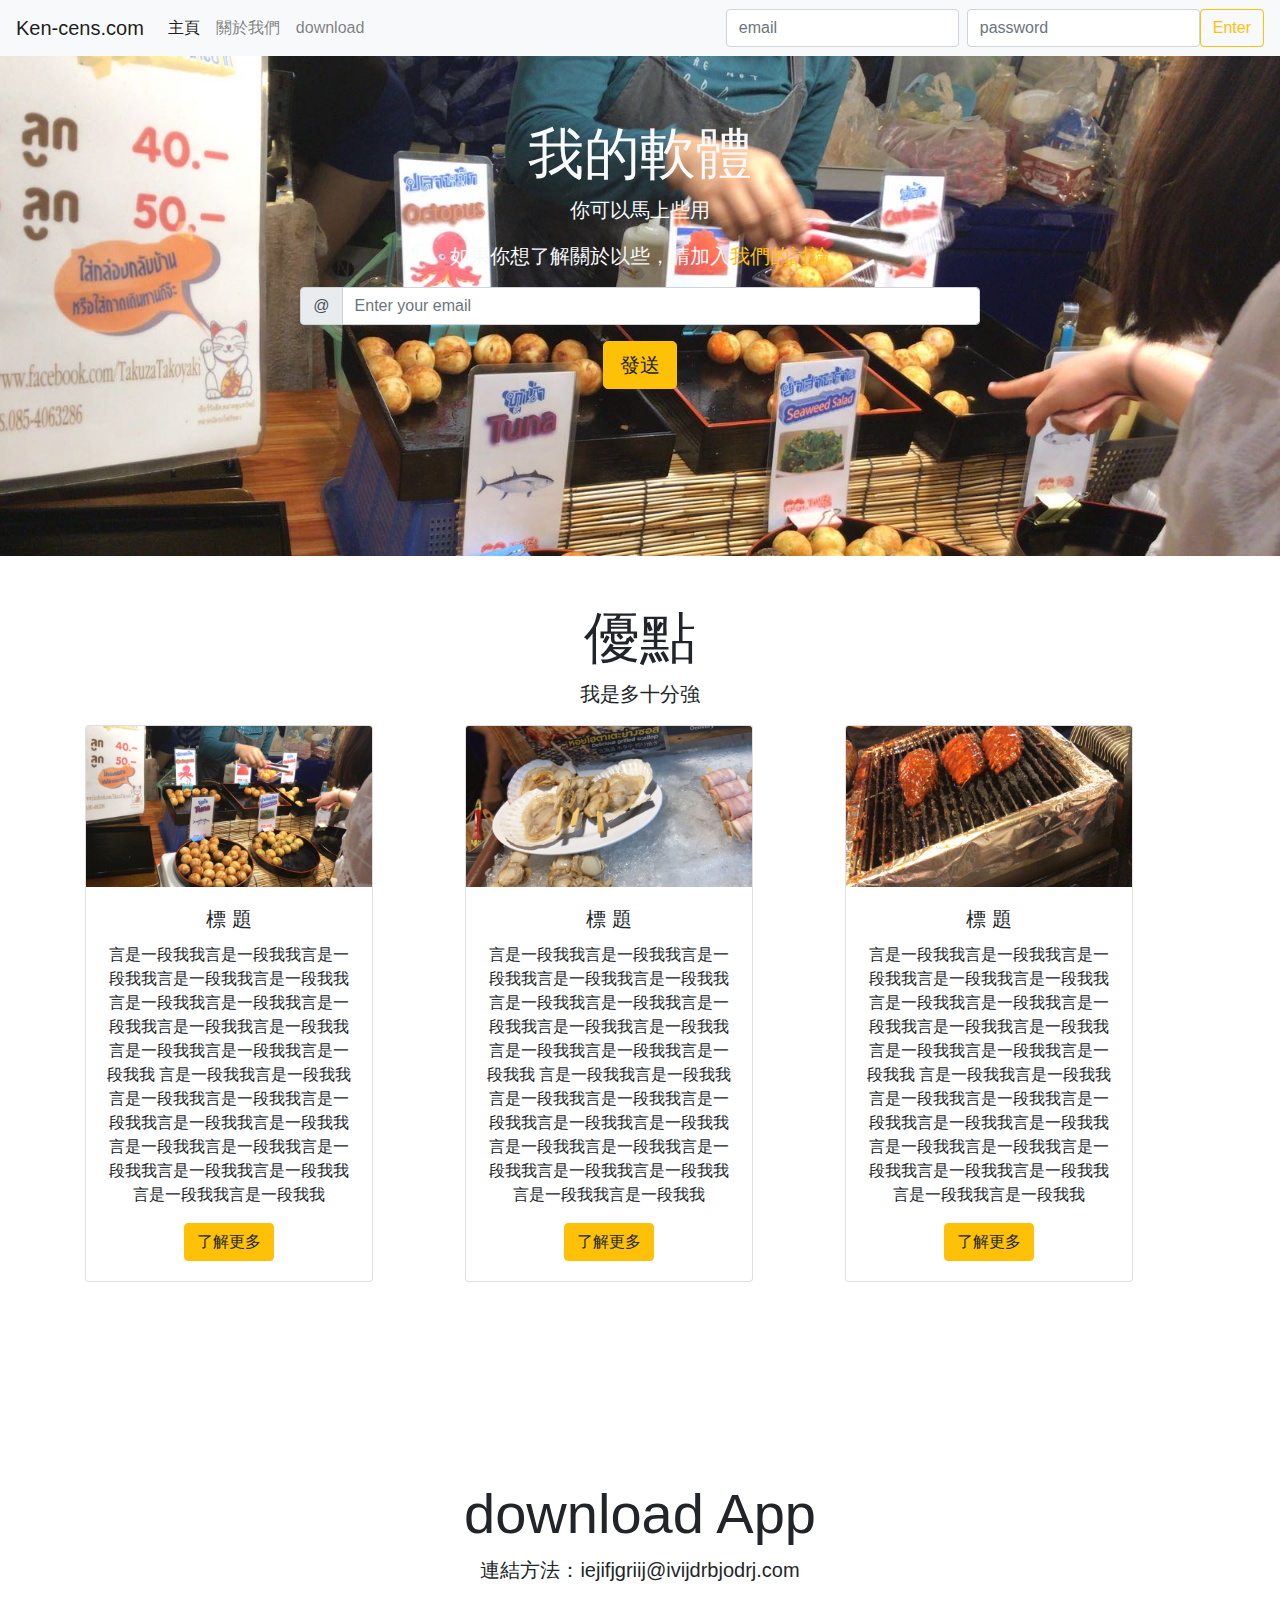
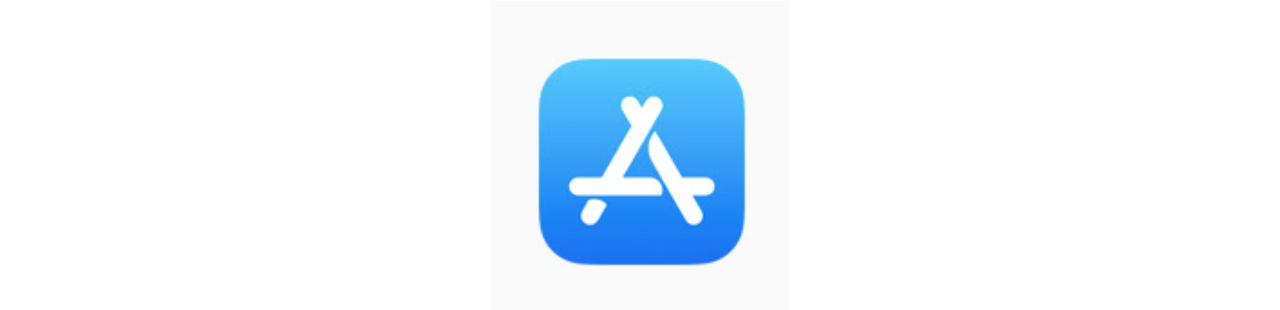
<file: Bootstrap4 的使用/index.html>
<!doctype html>
<html lang="en">
  <head>
    <!-- Required meta tags -->
    <meta charset="utf-8">
    <meta name="viewport" content="width=device-width, initial-scale=1, shrink-to-fit=no">

    <!-- Bootstrap CSS -->
    <link rel="stylesheet" href="https://stackpath.bootstrapcdn.com/bootstrap/4.5.2/css/bootstrap.min.css" integrity="sha384-JcKb8q3iqJ61gNV9KGb8thSsNjpSL0n8PARn9HuZOnIxN0hoP+VmmDGMN5t9UJ0Z" crossorigin="anonymous">

    <title>Ken-cens.com</title>

    <style >

    .heroImage{

      background-image: url("img/1.jpeg");
      height: 500px;
      border-radius: 0;
      background-size: cover;
    }

    .footer-height{
      height: 550px;
      margin-bottom: 0;
      padding-top: 150px;
    }

    #appStoreImg{
      width: 300px;
    }


    </style>
  </head>
  <body>

    <nav class="navbar navbar-expand-xl navbar-light bg-light">

      <button class="navbar-toggler" type="button" name="button" data-toggle="collapse" data-target="#navbarCollapse">
        <span class="navbar-toggler-icon"></span>
      </button>

      <div class="collapse navbar-collapse" id="navbarCollapse">
        <a href="#" class="navbar-brand">Ken-cens.com</a>
        <ul class="navbar-nav mr-auto">
          <li class="nav-item active">
            <a href="#" class="nav-link">主頁</a>
          </li>

          <li class="nav-item">
            <a href="#" class="nav-link">關於我們</a>
          </li>

          <li class="nav-item">
            <a href="#" class="nav-link">download</a>
          </li>
        </ul>

        <form class="form-inline">
          <input class="form-control mr-2" type="enail" name="email" placeholder="email">
          <input class="form-control"t ype="password" name="password" placeholder="password">
          <button class="btn btn-outline-warning"type="submit" name="submit">Enter</button>
      </form>

      </div>
    </nav>

<div class="jumbotron heroImage text-center">
  <h1 class="display-4 text-light">我的軟體</h1>
  <p class="lead text-light">你可以馬上些用</p>
  <p class="text-light lead">如果你想了解關於以些，請加入<strong class="text-warning">我們的討論</strong></p>

<div class="input-group col-md-7 mx-auto">
    <div class="input-group-prepend">
      <span class="input-group-text">@</span>
    </div>
    <input type="email" name="email" placeholder="Enter your email" class="form-control">
</div>
<div class="mt-3">
  <button type="button" name="submit" class="btn btn-warning btn-lg">發送</button>
</div>


</div>

<div class="container text-center my-5">
  <h1 class="display-4">優點</h1>
  <p class="lead">我是多十分強</p>
  <div class="row">
    <div class="col">
    <div class="card" style="width:18em">
      <img src="img/1.jpeg"class="card-img-top">
      <div class="card-body">
        <h5 class="card-title">標 題</h5>
        <p class="card-text">言是一段我我言是一段我我言是一段我我言是一段我我言是一段我我言是一段我我言是一段我我言是一段我我言是一段我我言是一段我我言是一段我我言是一段我我言是一段我我
        言是一段我我言是一段我我言是一段我我言是一段我我言是一段我我言是一段我我言是一段我我
        言是一段我我言是一段我我言是一段我我言是一段我我言是一段我我言是一段我我言是一段我我
      </p>
      <a href="#" class="btn btn-warning">了解更多</a>
      </div>
    </div>
</div>

<div class="col">
<div class="card" style="width:18em">
  <img src="img/2.jpeg"class="card-img-top">
  <div class="card-body">
    <h5 class="card-title">標 題</h5>
    <p class="card-text">言是一段我我言是一段我我言是一段我我言是一段我我言是一段我我言是一段我我言是一段我我言是一段我我言是一段我我言是一段我我言是一段我我言是一段我我言是一段我我
    言是一段我我言是一段我我言是一段我我言是一段我我言是一段我我言是一段我我言是一段我我
    言是一段我我言是一段我我言是一段我我言是一段我我言是一段我我言是一段我我言是一段我我
  </p>
  <a href="#" class="btn btn-warning">了解更多</a>
  </div>
</div>
</div>

<div class="col">
<div class="card" style="width:18em">
  <img src="img/3.jpeg"class="card-img-top">
  <div class="card-body">
    <h5 class="card-title">標 題</h5>
    <p class="card-text">言是一段我我言是一段我我言是一段我我言是一段我我言是一段我我言是一段我我言是一段我我言是一段我我言是一段我我言是一段我我言是一段我我言是一段我我言是一段我我
    言是一段我我言是一段我我言是一段我我言是一段我我言是一段我我言是一段我我言是一段我我
    言是一段我我言是一段我我言是一段我我言是一段我我言是一段我我言是一段我我言是一段我我
  </p>
  <a href="#" class="btn btn-warning">了解更多</a>
  </div>
</div>
</div>
  </div>
</div>

<div class="jumbotrom text-center footer-height">
  <h1 class="display-4">download App</h1>
  <p class="lead">連結方法：iejifjgriij@ivijdrbjodrj.com</p>
  <img src="img/4.png" alt="appstore" id="appStoreImg">


</div>
    <!-- Optional JavaScript -->
    <!-- jQuery first, then Popper.js, then Bootstrap JS -->
    <script src="https://code.jquery.com/jquery-3.5.1.slim.min.js" integrity="sha384-DfXdz2htPH0lsSSs5nCTpuj/zy4C+OGpamoFVy38MVBnE+IbbVYUew+OrCXaRkfj" crossorigin="anonymous"></script>
    <script src="https://cdn.jsdelivr.net/npm/popper.js@1.16.1/dist/umd/popper.min.js" integrity="sha384-9/reFTGAW83EW2RDu2S0VKaIzap3H66lZH81PoYlFhbGU+6BZp6G7niu735Sk7lN" crossorigin="anonymous"></script>
    <script src="https://stackpath.bootstrapcdn.com/bootstrap/4.5.2/js/bootstrap.min.js" integrity="sha384-B4gt1jrGC7Jh4AgTPSdUtOBvfO8shuf57BaghqFfPlYxofvL8/KUEfYiJOMMV+rV" crossorigin="anonymous"></script>
  </body>
</html>
</file>
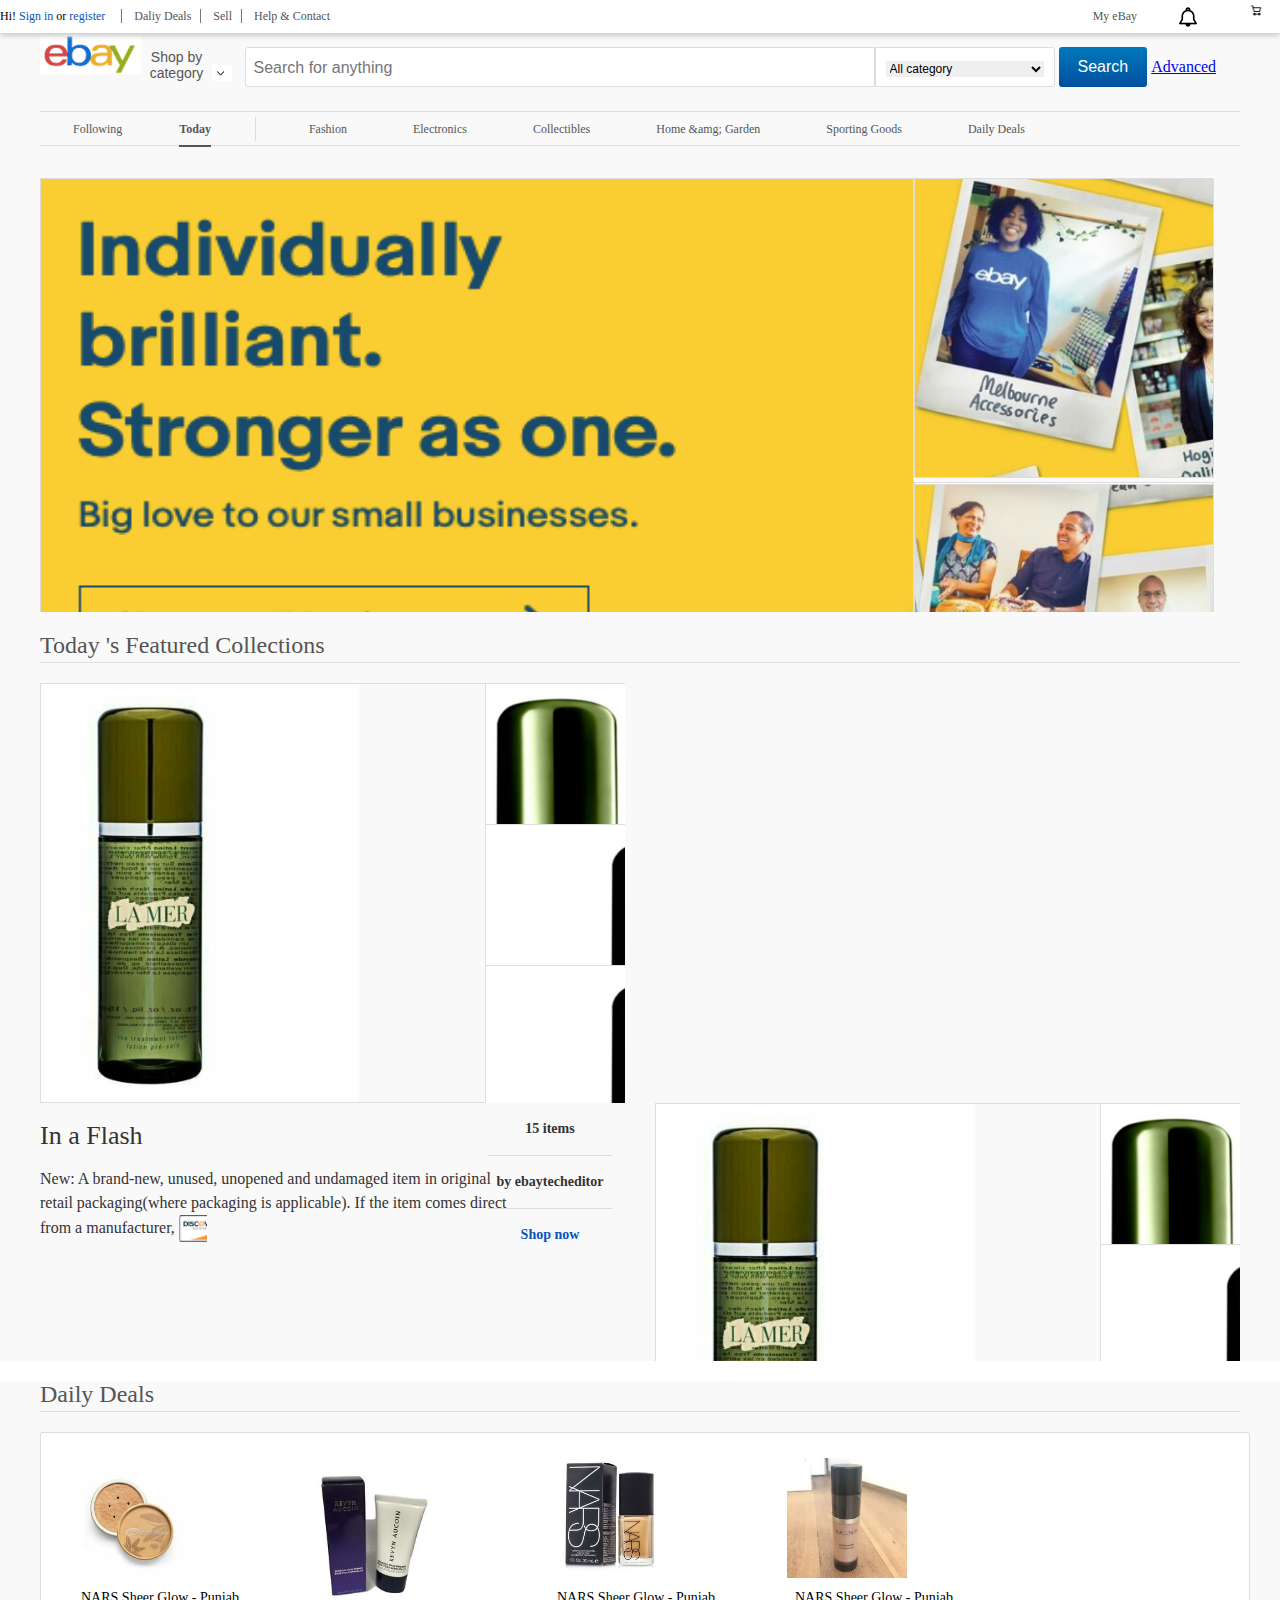
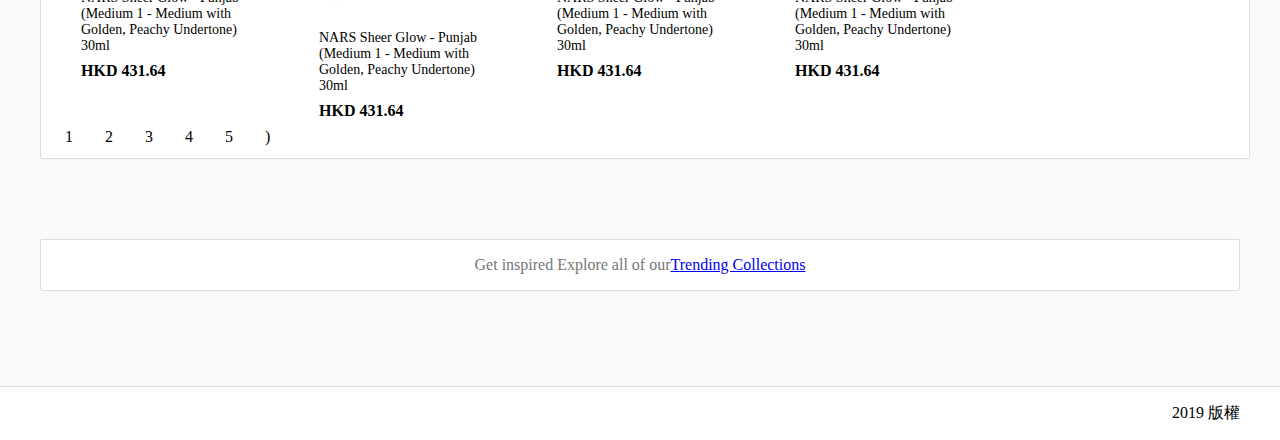
<file: clone  ebay/index.html>
<!DOCTYPE html>
<html lang="zh-Hant-HK">
<head>
    <title>My ebay</title>

    <meta charset="utf-8" />
    <meta name="viewport" content="width=device-width, initial-scale=1" />
    <link rel="stylesheet" type="text/css" href="style.css">

</head>

<body>

  <!-- --------------------------header----------------------- -->
  <header>
    <div calss="container">
      <ul class="navbar">
        <li id="signin-style"class="navItem">Hi! <a href="#">Sign in</a> or <a href="#">register</a></li>
        <li class="navItem"><a href="#">Daliy Deals</a></li>
        <li class="navItem"><a href="#">Sell</a></li>
        <li class="navItem no-border"><a href="#">Help & Contact</a></li>

        <li id="cart" class="navItem float-right no-border"><img src="img/cart.png" alt="cert" tittle="your shopping cert" width="20px"></li>
        <li id="alert" class="navItem float-right no-border"><img src="img/alert.png" alt="alert"></li>
        <li class="navItem float-right no-border"><a href="#">My eBay</a></li>

      </ul>
    </div>
  </header>
    <!-- --------------------------Search Form----------------------- -->

    <div id="search-bar" class="clearfix setBGColor">
      <div class="container">
        <img id="brand"src="img/brand.png" alt="eBay" height="40px">
        <button id="shopping-button" type="button">
          <p>Shop by category</p>
          <img id="arrow" src="img/arrow.png" alt="arrow" width="20px">
        </button>

        <form id="search-form">
          <table>
            <tr>
              <td>
                <input id="search-field" class="text-field" type="text" name="search-content"
                placeholder="Search for anything">
              </td>

              <td>
                <div id="category-textfield" class="text-field">
                  <select class="option" name="cate">
                    <option selected="selected" value="0">All category</option>
                    <option value="1">Antiques</option>
                    <option value="2">Art</option>
                    <option value="3">Baby</option>
                    <option value="4">Books</option>
                    <option value="5">Business &amp; Industrial</option>
                    <option value="6">Cameras &amp; Photo</option>
                    <option value="7">Cell Phones &amp; Accessories</option>
                  </section>
                </div>
              </td>

              <td>
                <input class="btn-primary" value="Search" type="submit">
              </td>

              <td>
                <a href="#" id="advanced-button" title="high advanced">Advanced</a>
              </td>
            </tr>
          </table>
        </form>
      </div>
    </div>

    <!-- --------------------------Navigation Bar----------------------- -->
    <nav class="clearfix setBGColor">
      <div class="container">
        <ul id="Navigation-bar" class="navbar tb-border">
          <li class="navItem li-space no-border"><a href="#">Following</a></li>
          <li class="navItem li-space no-border active"><a href="#">Today</a></li>
          <div class="divider"></div>
          <li class="navItem li-space no-border"><a href="#">Fashion</a></li>
          <li class="navItem li-space no-border"><a href="#">Electronics</a></li>
          <li class="navItem li-space no-border"><a href="#">Collectibles</a></li>
          <li class="navItem li-space no-border"><a href="#">Home &amg; Garden</a></li>
          <li class="navItem li-space no-border"><a href="#">Sporting Goods</a></li>
          <li class="navItem li-space no-border"><a href="#">Daily Deals</a></li>
        </ul>
    </div>
    </nav>

    <!-- --------------------------Advertisement----------------------- -->
    <section id="adSection" class="clearfix setBGColor">
      <div class="container">
        <div id="colnum1">
          <div>
            <img id="ad1" class="add-border" src="img/ad1.png" alt="ad1" width="874px" height="650px" >
          </div>
        </div>

        <div id="colnum2">
          <div>
            <img id="ad1" class="add-border" src="img/ad2.png" alt="ad2" width="300px">
          </div>

            <div>
              <img id="ad1" class="add-border" src="img/ad3.png" alt="ad3" width="300px">
          </div>
        </div>
      </div>
    </section>

    <!-- --------------------------Production Section----------------------- -->
    <section id="productionSection" class="clearfix setBGColor">
      <div class="container">
        <h2 class="hero-heading">Today 's Featured Collections</h2>
        <div id="show-product">


          <!-- ------------------product1----------------- -->
            <div class="product-section">
              <div class="product-photo">
                <div class="photo-colnum1">
                  <img id="photo1"src="img/product1.jpg" alt="product1">
                </div>

                <div class="photo-colnum2">
                  <div class="thumb">
                  <img id="thumbnail-fix"class="thumbnail1" src="img/product2.png" alt="product2">
                </div>

                <div class="thumb">
                <img class="thumbnail1" src="img/product2.png" alt="product2">
              </div>

              <div class="thumb">
              <img class="thumbnail1" src="img/product2.png" alt="product2">
            </div>

                </div>

              </div>
<!-- ---------------------------------<Article>----------------- -->
<article>
  <div class="left-col">
    <h3 class="title">In a Flash</h3>
    <div class="description-container">
      <p class="prodect-details">New: A brand-new, unused, unopened and undamaged
        item in original retail packaging(where packaging is applicable).
        If the item comes direct from a manufacturer,
        <a href="#" title="read more">
          <span class="read-more"></span>
        </a>
      </p>
    </div>
  </div>

  <div class="right-col right-col-text">
    <ul class="right-col-container">
      <li class="right-col-item">15 items</li>
      <li class="right-col-item">by ebaytecheditor</li>
      <li class="right-col-item"><a class="active-link" href="#">Shop now</a></li>
    </ul>
  </div>
</article>
<!-- ---------------------------------product1 end----------------- -->
<!-- ---------------------------------product2----------------- -->
<div class="product-section right-Section">
  <div class="product-photo">
    <div class="photo-colnum1">
      <img id="photo1"src="img/product1.jpg" alt="product1">
    </div>

    <div class="photo-colnum2">
      <div class="thumb">
      <img id="thumbnail-fix"class="thumbnail1" src="img/product2.png" alt="product2">
    </div>

    <div class="thumb">
    <img class="thumbnail1" src="img/product2.png" alt="product2">
  </div>

  <div class="thumb">
  <img class="thumbnail1" src="img/product2.png" alt="product2">
</div>

    </div>

  </div>
<!-- ---------------------------------<Article>----------------- -->
<article>
<div class="left-col">
<h3 class="title">In a Flash</h3>
<div class="description-container">
<p class="prodect-details">New: A brand-new, unused, unopened and undamaged
item in original retail packaging(where packaging is applicable).
If the item comes direct from a manufacturer,
<a href="#" title="read more">
<span class="read-more"></span>
</a>
</p>
</div>
</div>

<div class="right-col right-col-text">
<ul class="right-col-container">
<li class="right-col-item">15 items</li>
<li class="right-col-item">by ebaytecheditor</li>
<li class="right-col-item"><a class="active-link" href="#">Shop now</a></li>
</ul>
</div>
</article>

<!-- ------------------product2 end----------------- -->

            </div>
        </div>
      </div>

    </section>
<!-- ------------------Daily Deals----------------- -->
    <section id="daily-deals" class="clearfix setBGColor">
      <div class="container">
        <h2 class="hero-heading">Daily Deals</h2>
        <div class="box">
          <div class="box-subcontent">
            <img class="sale" src="img/1.jpg" alt="sale-product">
            <a href="#" class="details">NARS Sheer Glow - Punjab (Medium 1 - Medium with Golden, Peachy Undertone) 30ml</a>
            <h4 class="price">HKD 431.64</h4>
          </div>

          <div class="box-subcontent">
            <img class="sale" src="img/2.jpg" alt="sale-product">
            <a href="#" class="details">NARS Sheer Glow - Punjab (Medium 1 - Medium with Golden, Peachy Undertone) 30ml</a>
            <h4 class="price">HKD 431.64</h4>
          </div>

          <div class="box-subcontent">
            <img class="sale" src="img/3.jpg" alt="sale-product">
            <a href="#" class="details">NARS Sheer Glow - Punjab (Medium 1 - Medium with Golden, Peachy Undertone) 30ml</a>
            <h4 class="price">HKD 431.64</h4>
          </div>

          <div class="box-subcontent">
            <img class="sale" src="img/4.jpg" alt="sale-product">
            <a href="#" class="details">NARS Sheer Glow - Punjab (Medium 1 - Medium with Golden, Peachy Undertone) 30ml</a>
            <h4 class="price">HKD 431.64</h4>
          </div>

<!-- -------------------pagination--------------- -->

<div class="pagination clearfix">
  <div class="pagination-content">
    <a href="#">1</a>
    <a href="#">2</a>
    <a href="#" class="ative">3</a>
    <a href="#">4</a>
    <a href="#">5</a>
    <a href="#">)</a>
  </div>

</div>
  </div>

  <!-- ----------collection-------- -->
  <div id="collections">
    <p>Get inspired Explore all of our<a href="#">Trending Collections</a><p>
  </div>
      </div>
    </section>

  <!-- ----------footer-------- -->
<footer>
  <div class="container">
    <div style="float:right;">
      <p>2019 版權</p>
    </div>
  </div>
</footer>
</body>
</html>
</file>
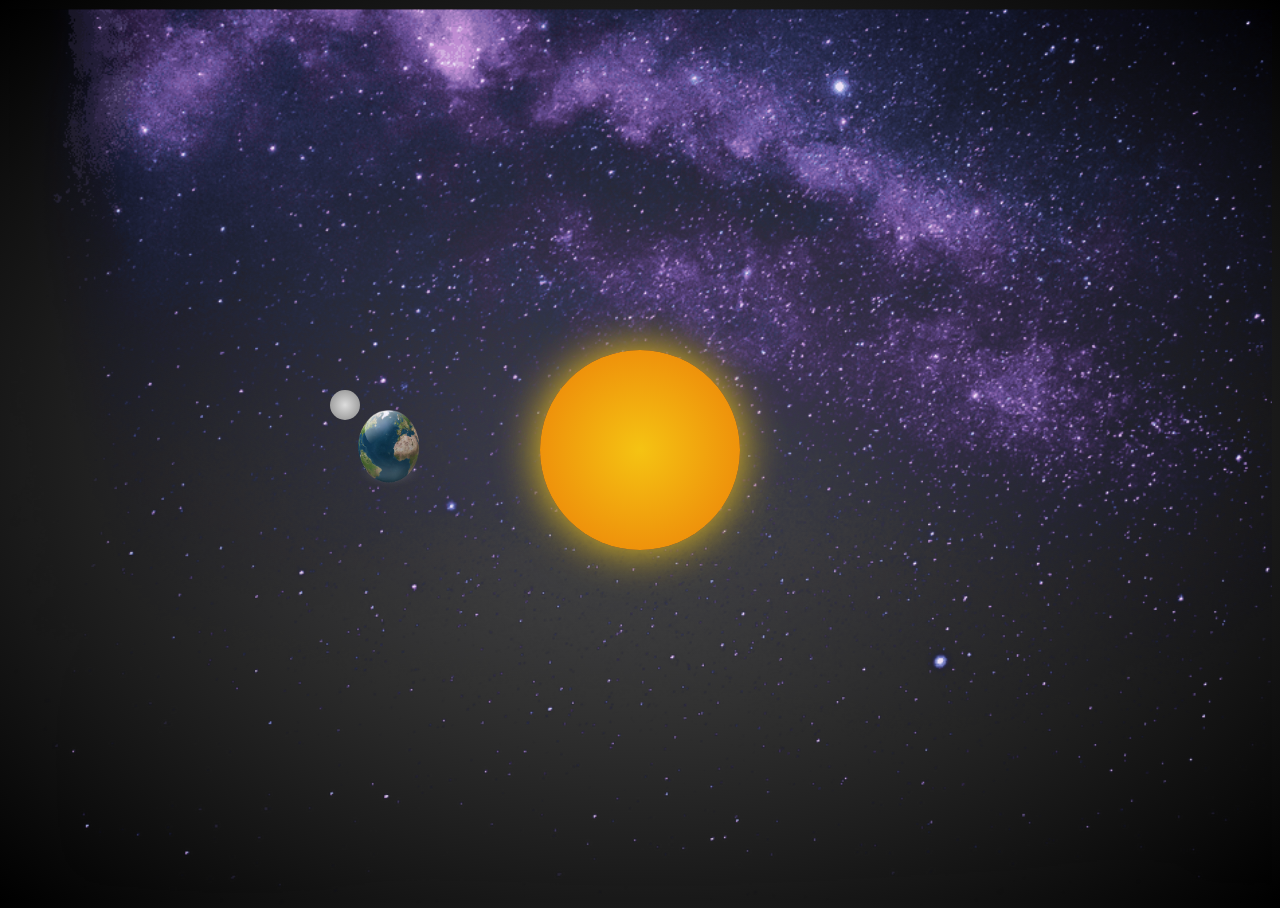
<file: 月球移動/index.html>
<!doctype html>
<html lang＝"zh-Hant-HK">
<head>
    <title>地球</title>

    <meta charset="utf-8" />
    <meta http-equiv="Content-type" content="text/html; charset=utf-8" />
    <meta name="viewport" content="width=device-width, initial-scale=1" />
    <style type="text/css">

    html, body{
      height:100%
    }


    #universe{
      background: radial-gradient(#555,#000);
    }

    @-webkit-keyframes starFlash {

      from{opacity: 1;}
      to{opacity: 0.3;}

    }

    @keyframes starFlash {

      from{opacity: 1;}
      to{opacity: 0.3;}

    }

    @-webkit-keyframes sunLight {

      from{box-shadow: 0 0 45px #f5c91a;}
      to{box-shadow: 0 0 90px #f5c91a;}

    }

    @keyframes sunLight {

      from{box-shadow: 0 0 45px #f5c91a;}
      to{box-shadow: 0 0 90px #f5c91a;}

    }

    #stars{
      background-image: url("aaaa.png");
      height: 100%;
      background-size: cover;
      -webkit-animation:starFlash 3s infinite alternate;
              animation:starFlash 3s infinite alternate;
    }

    #sun{
      width: 200px;
      height: 200px;
      /* background-color: orange; */
      background: radial-gradient(#f5c313,#ec7e08);
      position: absolute;
      top:50%;
      left: 50%;
      margin-top:-100px;
      margin-left: -100px;
      border-radius: 100px;

      box-shadow: 0 0 45px #f5c91a;
      -webkit-animation: sunLight 5s infinite alternate;
              animation: sunLight 5s infinite alternate;
    }

    /* @keyframes spin {
      from(transform: rotate(0);)
      to(transform:rotate(360 deg);)

    } */

    @-webkit-keyframes spin {
      from{transform: rotate(0);}
      to{transform: rotate(360deg);}

    }

    @keyframes spin {
      from{transform: rotate(0);}
      to{transform: rotate(360deg);}

    }



    #earthOrbit{
      height: 500px;
      width: 500px;
      /* border:1px solid red; */
      position: absolute;
      top:50%;
      left: 50%;
      margin-top:-250px;
      margin-left: -250px;
      border-radius: 250px;

      /* animation-name: spin;
      animation-duration: 3s; */
      -webkit-animation: spin 30s linear infinite;
              animation: spin 30s linear infinite;



    }

    #earth{
      position: absolute;
      top:50%;
      margin-top: -40px;
      margin-left: -40px;
      -webkit-animation: spin 20s linear infinite;
              animation: spin 20s linear infinite;


    }

  #monOrbit{
    width: 120px;
    height: 120px;
    /* border: 1px solid red; */
    position: absolute;
    top:50%;
    margin-top:-60px;
    margin-left: -60px;
    border-radius: 100%;

    -webkit-animation: spin 3s linear infinite;

            animation: spin 3s linear infinite;

  }

  #mon{
    width: 30px;
    height: 30px;
    background:radial-gradient(#ddd,#888);
    border-radius: 100%;
  }

    </style>
</head>

<body id="universe">
  <div id="stars"></div>
  <div id="sun"></div>
  <div id="earthOrbit">
    <img id="earth" src="earth.png" alt="earth" width="80px" height="80px">
    <div id="monOrbit">
    <div id="mon">
    </div>
  </div>



  </div>

</body>
</html>
</file>
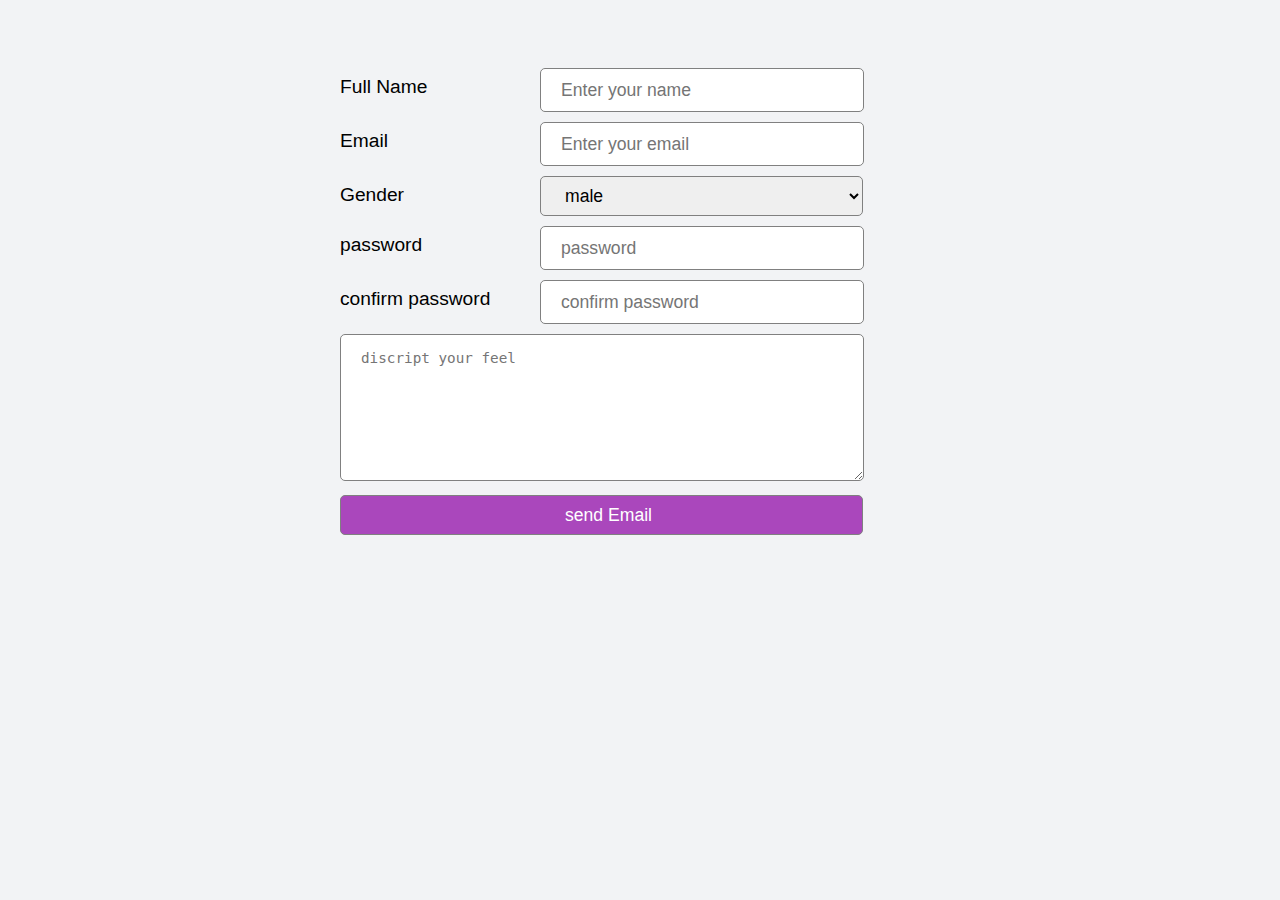
<file: form.html>
<!DOCTYPE html>
<html lang="zh-Hant-HK">
<head>
    <title>驗證表單</title>

    <meta charset="utf-8" />
    <meta name="viewport" content="width=device-width, initial-scale=1" />
    <script type="text/javascript" src="https://ajax.aspnetcdn.com/ajax/jquery.ui/1.10.4/jquery-ui.min.js"></script>
    <style>

    body{
      background-color: #F2F3F5;
    }

    #container{
      padding-top: 60px;
      width: 600px;
      margin: auto;
      font-family: "Helvetica Neue", "Helvetica", "Arial";

    }

    .input-style{
      border-radius: 5px;
      border: 1px solid grey;
      font-size:1.1em;
      padding-left: 20px;
      margin-bottom: 10px;
    }



    .input-width{
      width: 300px;
      height: 40px;
    }

    #email-gender{
      width: 323px;
      height: 40px;
    }

    label{
      width: 200px;
      float:left;
      font-size: 1.2em;
      padding-top: 8px;
    }

    #mail-massage{
      width: 500px;
      padding-top: 15px;

    }

    #submit-button{
      background-color: #AA47BC;
      color: white;
      width: 523px;
      height: 40px;
    }

    #error{
      color: red;

    }



    </style>


</head>

<body>

<div id="container">
<form id="validationFrom">

  <label for="email-name">Full Name</label>
  <input id="email-name" class="input-style input-width" type="text" name="name" placeholder="Enter your name">

  <label for="email-address">Email</label>
  <input id="email-address" class="input-style input-width" type="text" name="email" placeholder="Enter your email">

  <label for="mail-gender">Gender</label>
  <select id="email-gender" class="input-style"  name="gender">
    <option value="male">male</option>
    <option value="female">female</option>
  </select>

  <label for="pass1">password</label>
  <input id="pass" class="input-style input-width" type="password" name="pass1" placeholder="password">

  <label for="pass2">confirm password</label>
  <input id="pass2" class="input-style input-width" type="password" name="pass2" placeholder="confirm password">

  <textarea id="mail-massage" class="input-style" name="message" rows="8" cols="88" placeholder="discript your feel"></textarea>
  <button id="submit-button" class="input-style" type="submit" name="submit">send Email</button>
</form>
<div id="error" ></div>
</div>

<script type="text/javascript">
$("#validationFrom").submit(function(event){

    var errorMessage="";
    event.preventDefault();
    var name=$("#email-name").val();
    var email=$("#email-address").val();
    var pass1=$("#pass1").val();
    var pass2=$("#pass2").val()
    var message=$("#mail-massage").val();

    function isValidEmailAddress(emailAddress){

      var pattern = /^\b[A-Z0-9-]+@[A-Z0-9]+\.com\b/i;

      return pattern.test(emailAddress);

    }

    if(name == "" || email==""||pass2==""||message==""){
      errorMessage="error";

    }else if(!isValidEmailAddress(email)){

      errorMessage="your email is wrong";
    }else if(pass1 != pass2){
      aerrorMessage="your password is wrong";
    }

    if (errorMessage==""){

      $("#error").html("confirm");
      $("#error").css("color","green");
    }else {
      $("#error").html(errorMessage);
      $("#error").css("color","red");
    }


});

</script>


</body>
</html>
</file>
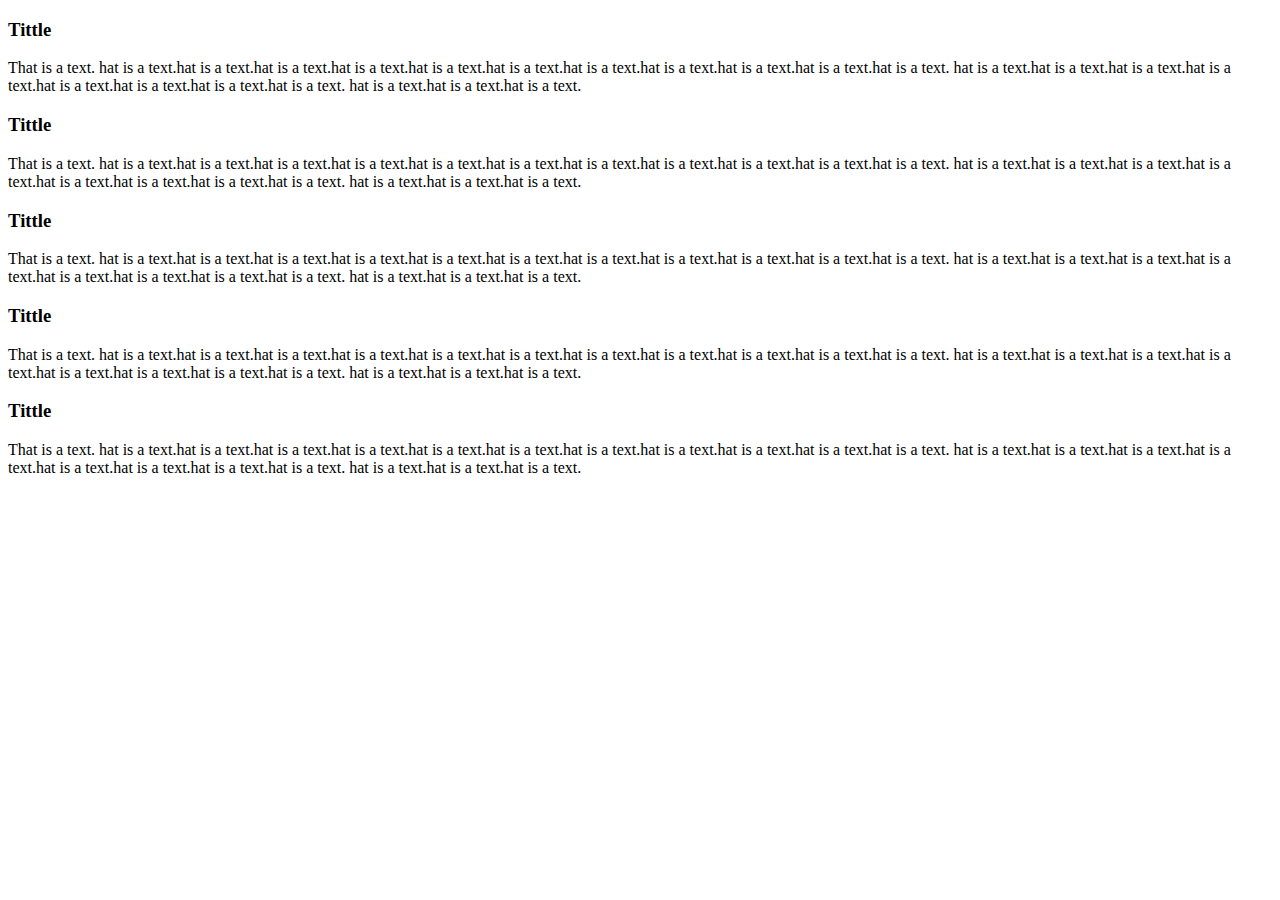
<file: tittle.html>
<!DOCTYPE html>
<html lang="zh-Hant-HK">
<head>
    <title>驗證表單</title>

    <meta charset="utf-8" />
    <meta name="viewport" content="width=device-width, initial-scale=1" />
    <link rel="stylesheet"
    href="https://ajax.aspnetcdn.com/ajax/jquery.ui/1.10.4/themes/hot-sneaks/jquery-ui.css">

    <script type="text/javascript"
    src="https://ajax.aspnetcdn.com/ajax/jQuery/jquery-3.3.1.min.js"></script>
    <script type="text/javascript"
    src="https://ajax.aspnetcdn.com/ajax/jquery.ui/1.10.4/jquery-ui.min.js"></script>
    <style>
      #square{
        width: 200px;
        height: 200px;
        background-color: red;
      }

      #resizable{
        width:300px;
        height:300px;
        background-color: #A6BED1;
        margin-top: 15px;

      }

    </style>


</head>

<body>

  <!-- <div class="ui-wight">
    <label for="tags">enter your text: </label>
    <input type="text" id="tags">
  </div> -->

  <div id="accordion">
    <h3>Tittle</h3>
    <p>That is a text. hat is a text.hat is a text.hat is a text.hat is a text.hat is a text.hat is a text.hat is a text.hat is a text.hat is a text.hat is a text.hat is a text.
    hat is a text.hat is a text.hat is a text.hat is a text.hat is a text.hat is a text.hat is a text.hat is a text.
  hat is a text.hat is a text.hat is a text.</p>

  <h3>Tittle</h3>
  <p>That is a text. hat is a text.hat is a text.hat is a text.hat is a text.hat is a text.hat is a text.hat is a text.hat is a text.hat is a text.hat is a text.hat is a text.
  hat is a text.hat is a text.hat is a text.hat is a text.hat is a text.hat is a text.hat is a text.hat is a text.
hat is a text.hat is a text.hat is a text.</p>

<h3>Tittle</h3>
<p>That is a text. hat is a text.hat is a text.hat is a text.hat is a text.hat is a text.hat is a text.hat is a text.hat is a text.hat is a text.hat is a text.hat is a text.
hat is a text.hat is a text.hat is a text.hat is a text.hat is a text.hat is a text.hat is a text.hat is a text.
hat is a text.hat is a text.hat is a text.</p>


<h3>Tittle</h3>
<p>That is a text. hat is a text.hat is a text.hat is a text.hat is a text.hat is a text.hat is a text.hat is a text.hat is a text.hat is a text.hat is a text.hat is a text.
hat is a text.hat is a text.hat is a text.hat is a text.hat is a text.hat is a text.hat is a text.hat is a text.
hat is a text.hat is a text.hat is a text.</p>

<h3>Tittle</h3>
<p>That is a text. hat is a text.hat is a text.hat is a text.hat is a text.hat is a text.hat is a text.hat is a text.hat is a text.hat is a text.hat is a text.hat is a text.
hat is a text.hat is a text.hat is a text.hat is a text.hat is a text.hat is a text.hat is a text.hat is a text.
hat is a text.hat is a text.hat is a text.</p>

  </div>

<!-- <div id="square"></div>
<div id="resizable"></div> -->

<script type="text/javascript">
// $("#square").draggable();
// // $("#resizable").resizable();
//
// $("#resizable").droppable({
//   drop:function(event,ui){
//
//      // alert("已經拖入正方形");
//
//      $(this).addClass("ui-state-highlight");
//    }
// });

  // $(function(){
  //   var availableTags=[
  //     "Apple",
  //     "Banner"
  //   ];
  //
  //   $("#tags").autocomplete({
  //     source:availableTags
  //   });
  // });

$(function(){
  $("#accordion").accordion();
})

</script>


</body>
</html>
</file>
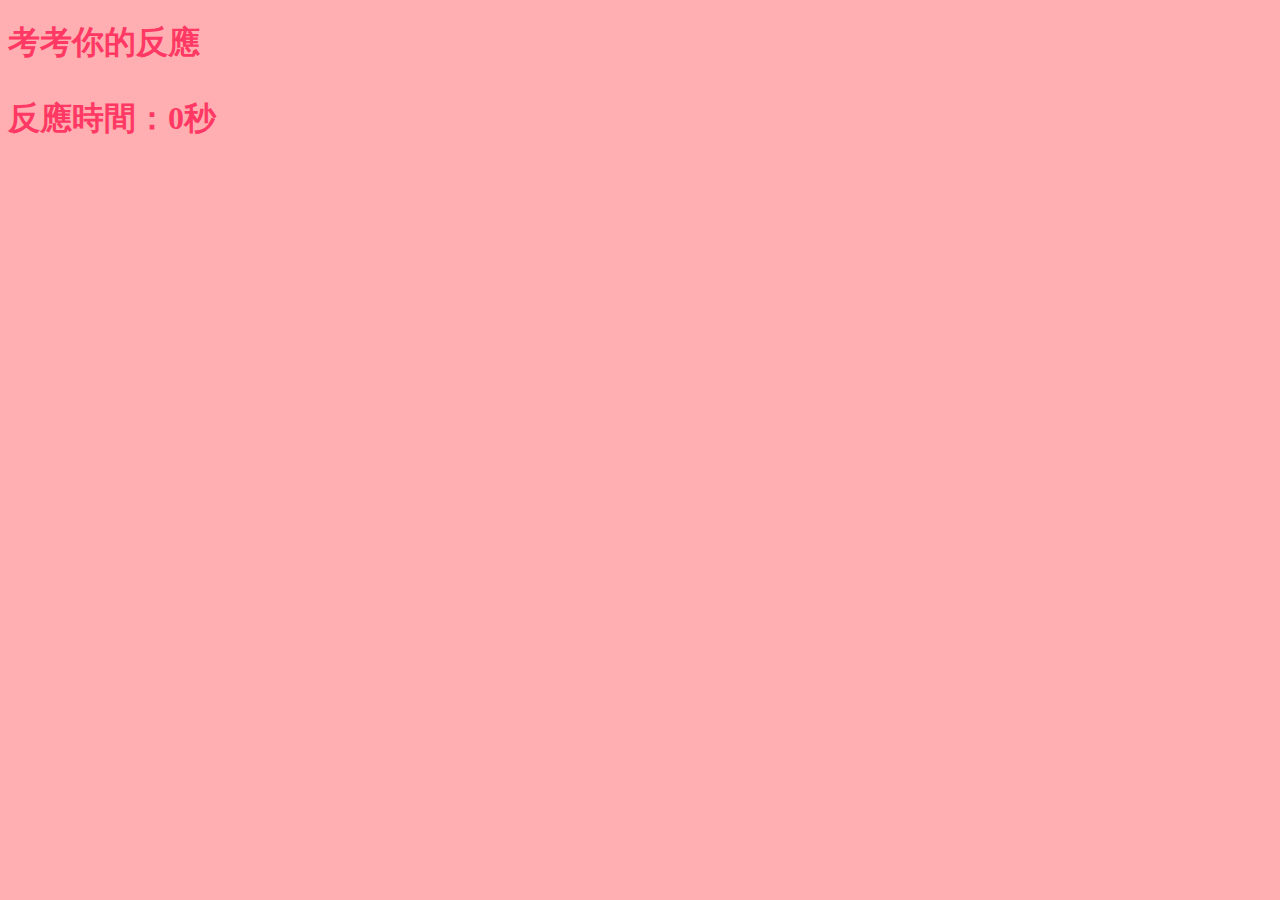
<file: 考考你的反應.html>
<!DOCTYPE html>
<html lang="zh-Hant-HK">
<head>
    <title>考反應</title>

    <meta charset="utf-8" />
    <meta name="viewport" content="width=device-width, initial-scale=1" />
    <style>

      :root{
        --bound;
      }
      body{
        background-color: rgba(255, 94, 100, 0.5);
        color: #FF3864;
      }

      .bold{
        font-weight: bold;
      }

      #box{


        width: var(--bound);
        height:var(--bound);
        background-color: red;
        display: none;
        position:relative;

      }



    </style>


</head>

<body>

  <h1>考考你的反應<h1>
    <p class＝"bold">反應時間：<span id="time">0</sapn>秒</p>

    <div id="box"></div>


  <script type="text/javascript">


var createdTime;
var clickedTime;
var reactionTime;

function getRandomColor(){
  var max=200;
  var min =50;
  var green = Math.floor(Math.random()*(max-min+1))+min;
  var color="rgba(255,"+ green +",243,1.0)";
  return color;
}


  function makeBox(){

    var time=Math.random();
    time=time*2000;
    setTimeout(function(){

      if(Math.random()>=0.5){
        document.getElementById("box").style.borderRadius="70px";
      }else{
        document.getElementById("box").style.borderRadius="0";
      }
      var min =0;
      var max=window.innerHeight-280;
      var top = Math.floor(Math.random()*(max-min+1))+min;

      var minWidth=0;
      var maxWidth=window.innerWidth-140;
      var dynaicBound;

      if(window.innerHTML>window.innerHeight){

        dynaicBound = window.innerWidth/8
        console.log("width: "+dynaicBound);

      }else {
        dynaicBound = window.innerHeight/8
        console.log("Height: "+dynaicBound);
      }

      dynaicBound = dynaicBound+"px";
      doucment.doucmentElement.style.setProperty("--bound", dynaicBound);

      var left = Math.floor(Math.random()*(maxWidth-minWidth+1))+minWidth;


      document.getElementById("box").style.top=top+"px";
      document.getElementById("box").style.backgroundColor=getRandomColor();
      document.getElementById("box").style.display="block";


      createdTime=Date.now();
    }, time);


  }

  document.getElementById("box").onclick=function(){
    this.style.display="none";
    clickedTime=Date.now();
    reactionTime=(clickedTime-createdTime)/1000;
    document.getElementById("time").innerHTML= reactionTime;


    makeBox();
  }

  makeBox();




  </script>

</body>
</html>
</file>
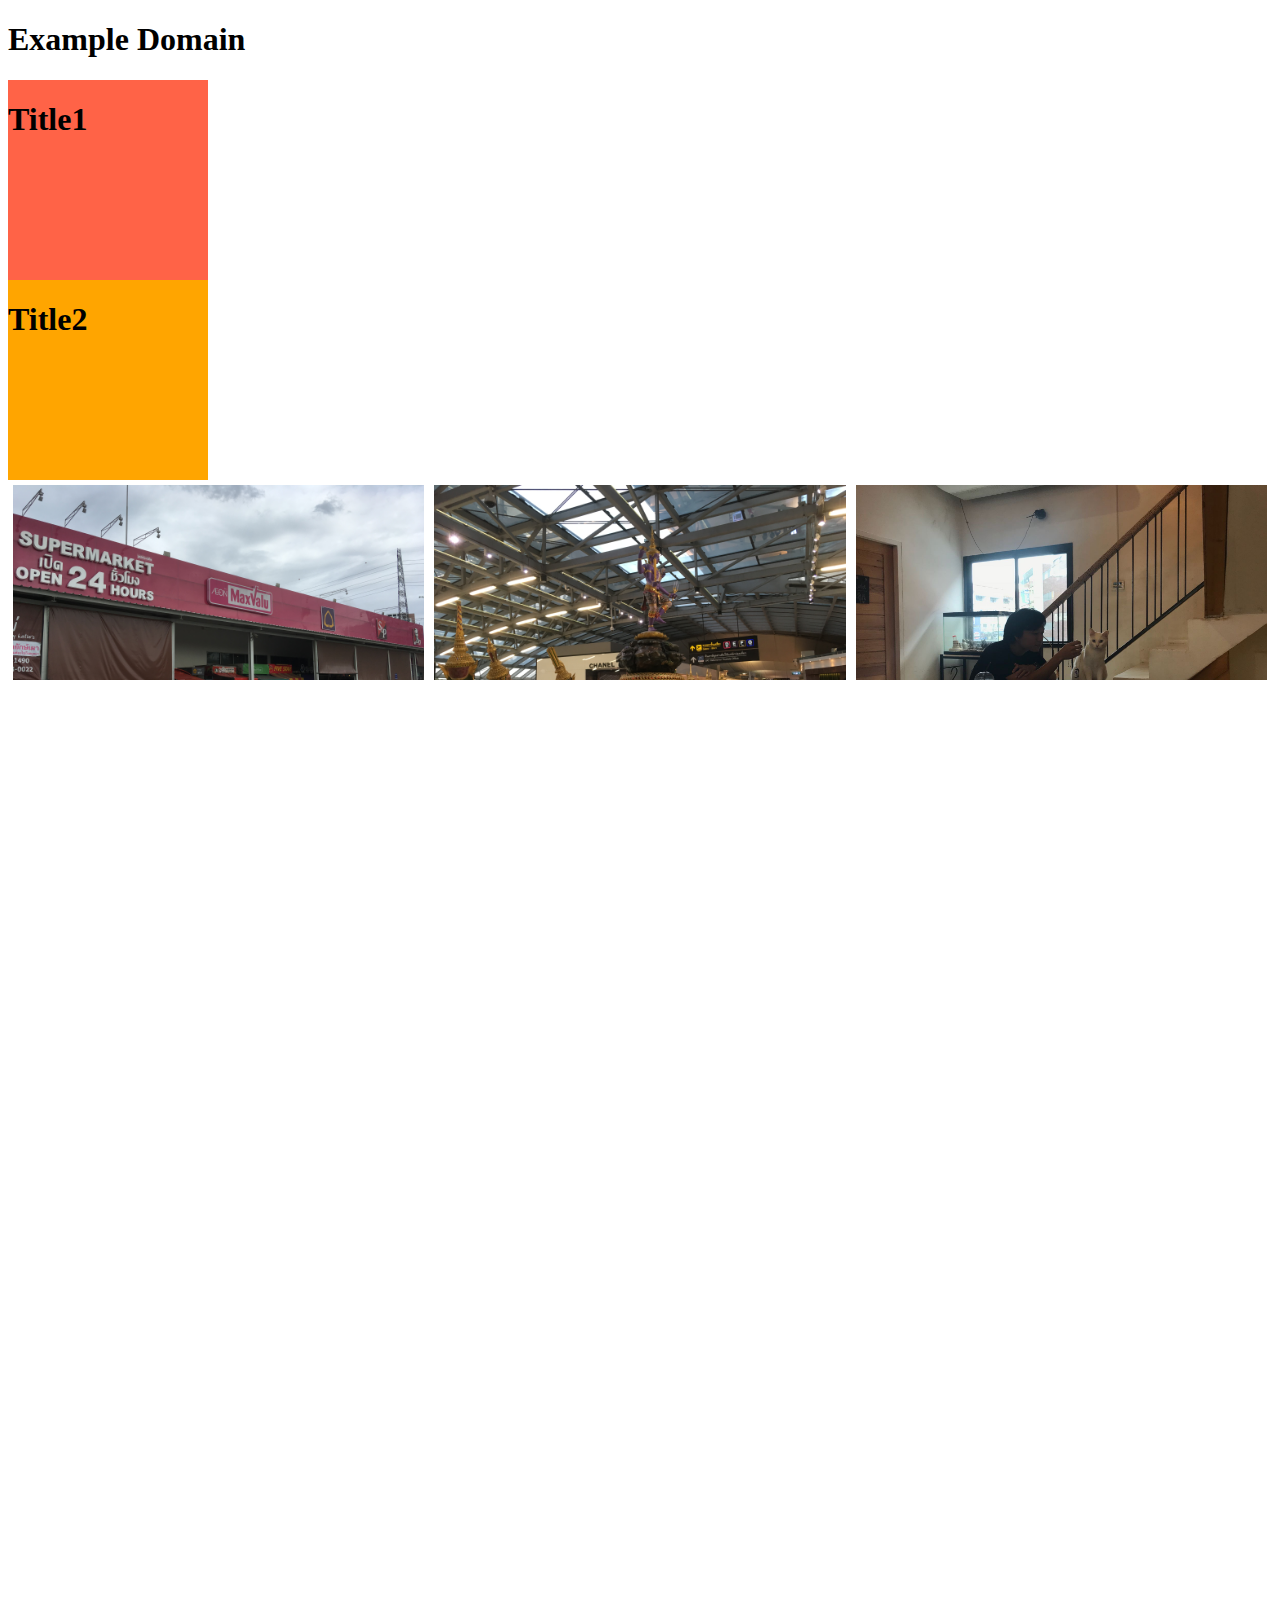
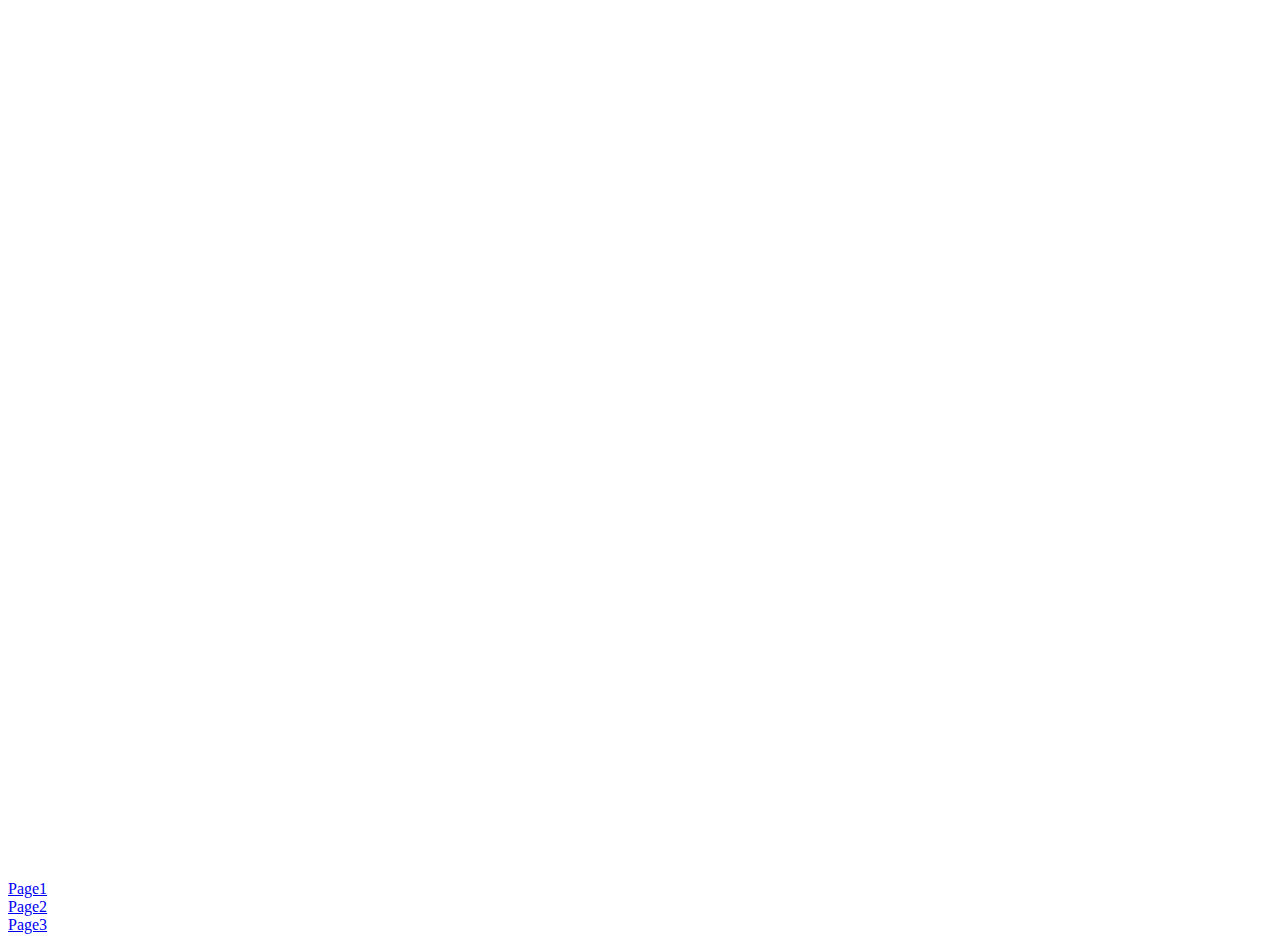
<file: 動態sample/動態sample.html>
<!doctype html>
<html>
<head>
    <title>Leaning CSS</title>

    <meta charset="utf-8" />
    <meta http-equiv="Content-type" content="text/html; charset=utf-8" />
    <meta name="viewport" content="width=device-width, initial-scale=1" />
    <style type="text/css">

    .box1{
      width: 200px;
      height: 200px;
      background-color: tomato;
      float: left;

      transition: width 2s,height 2s, background-color 2s, font-size 2s, color 2s;

      /* transition-property: width;
      transition-duration: 2s;
      transition-timing-function: ease-in-out;
      transition-delay: 1s; */

      /* padding: 5px;
      border: 5px solid black;
      margin: 5px;
      box-sizing: border-box; */
    }

    .box1:hover{
      width: 600px;
      height: 600px;
      background-color: #92B901;
      color: white;
      font-size: 50px;
    }

    @keyframes myAnimation {
      /* from{width:500px;}
      to{width: 200px;} */
      0%{
        width: 200px;
        background-color: orange;
      }
        50%{
          width: 500px;
          background-color: tomato;
        }
          100%{
            width: 50px;
            background-color: green;
          }

    }

    .box2{
      width: 200px;
      height: 200px;
        background-color: orange;
        /* margin: auto; */
        overflow: auto;
        float: left;
        clear: left;
        animation-name: myAnimation;
        animation-duration: 6s;
        animation-delay: 1s;
        animation-iteration-count: infinite;
        animation-direction: reverse;
    }

    .img-container{
      width: 33.33%;
      float:left;
      padding: 5px;
      height: 200px;
      overflow: auto;
      box-sizing: border-box;
    }

.clearfix{

  clear: both;
}

    </style>
</head>

<body>
<div>
    <h1>Example Domain</h1>

    <div class="box1">
<h1>Title1</h1>
    </div>
    <div class="box2">
<h1>Title2</h1>
    </div>
    <div class="clearfix">
      <div class="img-container">
        <img src="1.jpeg" alt="Frist image" style="width:100%;">
    </div>

    <div>
      <div class="img-container">
        <img src="2.jpeg" alt="Second image" style="width:100%;">
    </div>

    <div>
      <div class="img-container">
        <img src="3.jpeg" alt="Third image" style="width:100%;">
    </div>

    <div style="padding-bottom:2000px"></div>
    <li><a href="#">Page1</a></li>
    <li><a href="#">Page2</a></li>
    <li><a href="#">Page3</a></li>
</div>
</body>
</html>
</file>
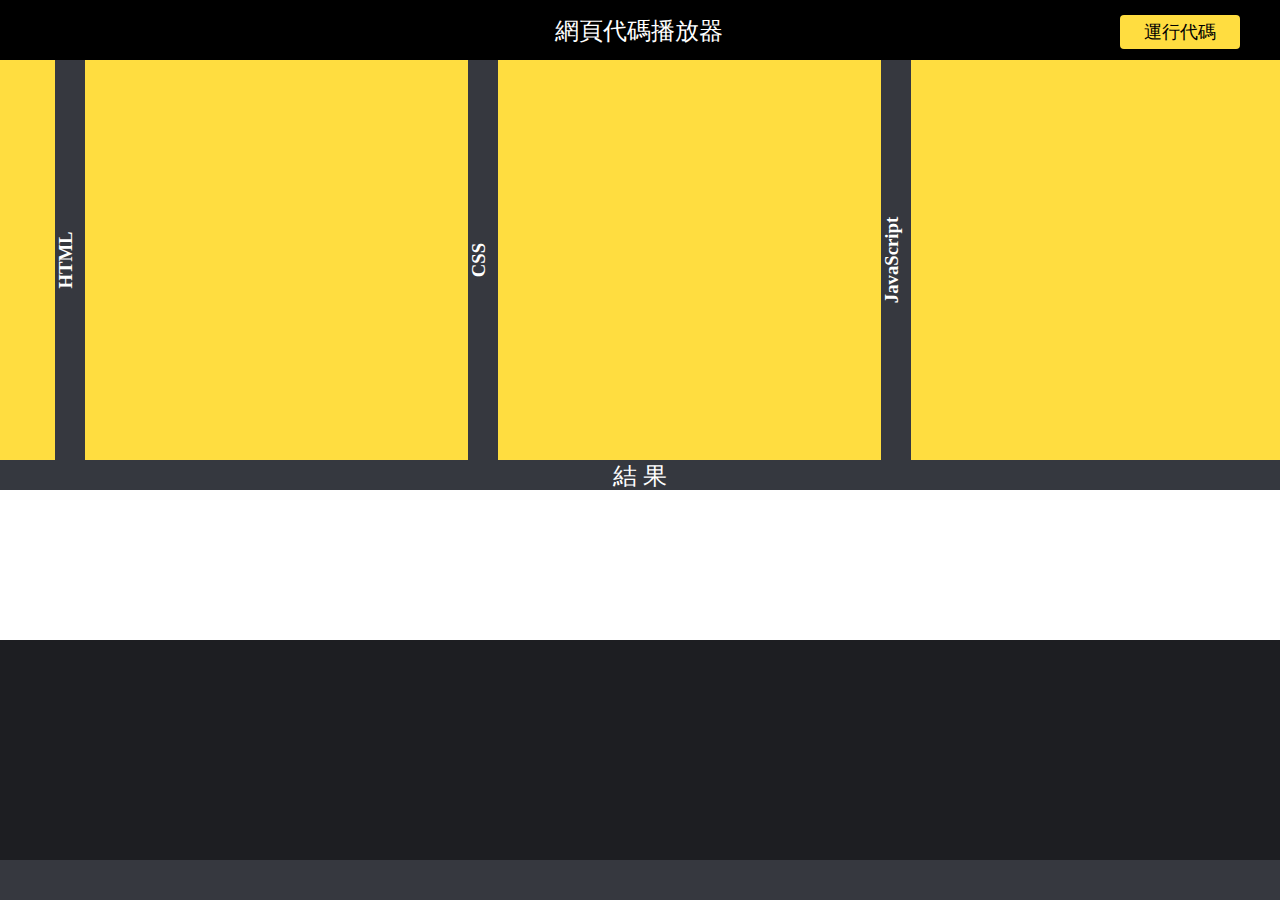
<file: 網頁代碼播放器/網頁代碼播放器.html>
<!DOCTYPE html>
<html lang="zh-Hant-HK">
<head>
    <title>播放器</title>

    <meta charset="utf-8" />
    <meta name="viewport" content="width=device-width, initial-scale=1" />
    <link rel="stylesheet"
    href="https://ajax.aspnetcdn.com/ajax/jquery.ui/1.10.4/themes/hot-sneaks/jquery-ui.css">
    <script type="text/javascript"
    src="https://ajax.aspnetcdn.com/ajax/jQuery/jquery-3.3.1.min.js"></script>
    <script type="text/javascript"
    src="https://ajax.aspnetcdn.com/ajax/jquery.ui/1.10.4/jquery-ui.min.js"></script>
    <style>

    body{
      margin: 0;
      padding: 0;
      background-color: #1D1E22;
      overflow: hidden;

    }
    #menu{
      width: 100%;
      height: 60px;
      background-color: black;
      font-family: "Helvetica Neue", "Helvetica", "Arial";
    }

    .menu-container{

      width: 1200px;
      margin: auto;
      padding-top: 15px;

    }

    #logo{
      color: white;
      float: left;
      font-size: 1.5em;
      margin-left: 500px;
      padding-left: 15px;

    }

    .button{
      float: right;
      font-size: 18px;
      width: 120px;
      border-radius: 4px;
      border: none;
      padding: 5px;
      background-color: #FFDD40;

      cursor: pointer;
      transition: all 0.5s;
    }

    .button span{

      transition: 0.5s;

    }

    .button span::after{
      content: "\00bb";
      /* color: white; */
      position: absolute;
      opacity: 0;
      right: 0px;
      transition: 0.5s;

    }

    .button:hover span {
      position: relative;
      padding-right: 25px;
    }

    .button:hover span::after{

      opacity: 1;
      right: 0;
    }

    .clear{
      clear: both;
    }


    #accordion{
      background-color: #FFDD40;
      width: 100%;
      height: 400px;
      margin: auto;

      overflow: hidden;

    }

    #accordion h3, #accordion div {

      display: inline-block;
      text-align: center;
      vertical-align: top;
    }

    #accordion h3{
      background-color: #36383F;
      width: 400px;
      transform: rotate(270deg);

      height: 30px;
      color: white;

      margin:185px 0 0 -170px;

    }
    #accordion div{
      width: 340px;
      height: 400px;

      margin: 0 5px 0  -170px;
    }

    textarea{
    width:  100%;
    height: inherit;
    resize: none;
    background-color: inherit;
    border: none;

    color: #ddca7e;
    font-size: 20px;

    }

    #result-container{
      background-color: #1D1E22;
      width: 100%;

    }

    h2{
      width: 100%;
      height: 30px;
      background-color: #35383F;
      color: white;
      margin: 0;
      text-align: center;
      font-family: "Helvetica Neue", "Helvetica", "Arial";
      font-weight: normal;
    }

    iframe{
      border: none;
      width: 100%;
      background-color: white;

    }

    .footer{
      background-color: #36383F;
      width: 100%;
      height: 40px;
      position: fixed;
      bottom: 0;
      left: 0;
    }
    </style>


</head>

<body>

  <div id="menu" >
    <div class="menu-container">
      <div id="logo">
        網頁代碼播放器
      </div>
      <button id="runCode" class="button" type="button" name="button"><span>運行代碼 </sapn></button>
    </div>
  </div>


<div class="clear">
  <ul id="accordion">
    <h3 id="html-code" class="tab">HTML</h3>
    <div class="code-container">
      <textarea id="html-code">
      </textarea>
    </div>

    <h3 id="css-code" class="tab">CSS</h3>
    <div class="code-container">
      <textarea id="css-code">

      </textarea>
    </div>

    <h3 id="js-code" class="tab">JavaScript</h3>
    <div class="code-container">
      <textarea id="js-code">

      </textarea>
    </div>

  </ul>

  <div class="claer">
    <div id="result-container">
      <h2>結 果</h2>
      <iframe id="result-frame"></iframe>
    </div>

  </div>

<div class="footer">

</div>


<script type="text/javascript">

$(".code-container").hide();
$("#css-code").css("margin-left","-350px");
$("#js-code").css("margin-left","-350px");

var $result = $("#result-frame");
var $window = $(window).on("resize",function(){
  var height= $(this).height()-530;
  $result.height(height);

}).trigger("resize")

$(".tab").click(function(event){

  $(this).nextAll(".tab").css("margin-left","-170px");
  $(this).nextAll(".code-container").animate(
    {width:"0px"},
    {duration:1500, queue:false}
  );
$(this).next().animate(
  {
    backgroundColor:"#1D1E22"
  }
);

var leftOffset=$(this).offset().left;

if(leftOffset>680){
  // $(this).prevAll(".tab").css("margin-left","-170px");
  $(this).prevAll(".tab").animate(
    {
      marginLeft:"-170px"
    },
    {
      duration:700, queue:false
    }
  );
  $(this).next().animate(
    {
      width:"680px"
    },
    {
      duration:2000,queue:false
    }
  );
  $(this).prevAll(".code-container").animate(
    {
    width:"0px"
  },
  {
    duration:1000, queue:false
  }
);

}else{

  $(this).next().animate(
    {
      width:"680px"
    },
    {
      duration:2000,queue:false
    }
  );
}


});

$("#runCode").click(function(){

  $("#result-frame").contents().find("body").html("<style>"+$("textarea#html-code").val()+"</style>");
  $("#result-frame").contents().find("body").html($("textarea#css-code").val());
  document.getElementById('result-frame').contentWindow.eval($("textarea#js-code").val());
});

</script>
</div>


</body>
</html>
</file>
<file: clone  ebay/style.css>
body{
  margin: 0;

}
header{

  box-shadow: 0 3px 5px #CCCCCC;
  padding: 9px 0;

  position: relative;
  z-index: 1;
}

.container{
  width: 1200px;
  margin: auto;
}

.navbar{
  list-style-type: none;
  font-size: 12px;
  margin: 0;
  padding: 0;

}

li.navItem{
  display: inline;
  border-right: 1px solid #777777;

}

li.navItem a{
  padding: 0 9px 0 9px;
  color: #555555;
}

li.navItem a:link{
text-decoration: none;
}

li.navItem a:hover{
text-decoration: underline;
color: #0654ba;
}

#signin-style a:link{
color: #0654ba;
padding: 0;
}

#signin-style a:link:last-child{
padding-right: 16px;
}

.float-right{
float: right;
}

.no-border{
border-right: none!important;
}

#alert{
margin-top:-5px;
padding:0 15px 0 25px;
}

#cart{
margin-top:-5px;
padding:0 15px 0 25px;

}

/* --------------------------Search Form----------------------- */
#search-bar{
width: 100%;
height: 65px;
overflow: hidden;
}

.setBGColor{
background-color: #F9F9F9;
}

.clearfix{
clear: both;
}

#brand{
float: left;
}

#shopping-button{
float: left;

width: 70px;
margin-right: 15px;

font-size: 14px;
color: #555555;

border: none;
background-color: #F9F9F9;
}

#arrow{
position: relative;
bottom:30px;
left: 45px;
}

#search-form{
float: left;
margin-top:10px;
margin-left: 15px;
}

#search-field{
border-radius: 3px 0 0 3px;
width: 630px;
height: 40px;

box-sizing: border-box;
}

.text-field{

font-size: 16px;
color: #767676;
padding: 10px 0 9px 8px;
border: 1px solid #ddd;

}

#category-textfield{
border-radius: 0 3px 3px 0;
padding: 11px 10px;
height: 40px;
width: 180px;
background-color: #fff;


box-sizing: border-box;
margin-left: -4px;
}


.option{
border: none;
font-size: 12px;
width: 100%;

background-color: trasparent;
}

.btn-primary{

font-size: 16px;
height: 40px;
font-weight: 500;
border-radius: 3px;
border: 0;
color: #fff;
padding: 8px 19px 9px 19px;
background: linear-gradient(to bottom, #0079bc,#00509d);
}

.btn-primary:hover{

background: #00509d;

}


#dvanced-button{
color: #555555;
text-decoration: nome;
font-size: 11px;
margin-left: 10px;

}

#dvanced-button:hover{
color: #065dBA;
}

/* <!-- --------------------------Navigation Bar----------------------- --> */
nav{
width: 100%;
height: 35px;

padding-top: 12px;
}

.tb-border{
border-top: 1px solid #ddd;
border-bottom: 1px solid #ddd;
}


#Navigation-bar{
width: 100%;
height: 35px;

padding: 10px 0 11px 0;

box-sizing: border-box;
}

.li-space{
float: left;
padding: 0 2% 0 2%;

}

.divider{

float: left;
width: 1px;
height: 24px;
background: #ddd;

margin: -5px 20px 0 20px;
}


.active a{
font-weight: bold;
padding-left: 0!important;
padding-right: 0!important;
border-bottom: 2px solid #555;
padding-bottom: 9px !important;

}

.active a:hover{
text-decoration: none!important;
color: #555!important;
}

/* <!-- --------------------------Advertisement----------------------- --> */

#adSection{
height: 402px;
padding: 32px 0;

overflow: hidden;
}

#colnum1{
float: left;
height: 402px;


}

#colnum1{

position: relative;
float: left;
height: 402px;
width: 874px;
b
}

.add-border{
border: 1px solid #ddd;
box-sizing: border-box;
}

#ad2{
position: absolute;
top:0;
right: 0;

}

#ad3{
position: absolute;

right: 0;
bottom: 0;
}

/* <!-- --------------------------Production Section----------------------- --> */
#productionSection{

width:100%;
height: 674px;
padding-bottom: 75px;
overflow: hidden;
}

.hero-heading{
height: 30px;
border-bottom: 1px solid #ddd;
font-weight: 400;
color: #555;
}

#show-product{
position: relative;
width:100%;
height: 602.5px;

}

.prodect-section{
float: left;

width:585px;
height: 602.5px;
}

.product-photo{

width: 585px;
height: 420px;
}

.photo-colnum1{
float:left;

width:445px;
height: 420px;
border-width: 1px 0 1px 1px;
border-color:#ddd;
border-style: solid;

box-sizing: border-box;
overflow: hidden;
}

#photo1{
height: 418px;
position: relative;
left:-100px;

overflow:hidden;

}
.photo-colnum2{
float: left;
width:140px;
height: 420px;

box-sizing: border-box;
overflow: hidden;
}

.thumb{
width: 140px;
height: 140px;

border-width: 1px 1px 0 1px;
border-color:#ddd;
border-style: solid;

border-box:border-box;
overflow: hidden;
}

.thumb:last-child{

border-width: 1px 1px 1px 1px;

}

.thumbnail{
height: 140px;
}

#thumbnail-fix{
position: relative;
right:115px;
}

/* <!-- ---------------------------------<Article>----------------- --> */
article{
color: #333333;
}

.title{
font-weight: 400;
font-size: 26px;

margin: 18px 0 10px 0;

}

.description-container{
width: 470px;
height:118px;


}

.prodect-details{
font-weight: 400;
font-size: 16px;

line-height: 1.5em;

}

.read-more{
display: inline-block;
width: 28px;
height: 28px;
background-image: url("img/readmore.png");
background-size: cover;
vertical-align: middle;
}

.left-col{

float: left;
width: 440px;

}

.right-col{
float:left;
width: 140px;

}

.right-col-text{
text-align: center;
color: #333333;
font-size: 14px;
font-weight:bold;
}

.right-col-container{
padding-left: 8px;
padding-right: 8px;
margin: 0;
list-style-type: none;

}

.right-col-item{
padding: 18px 0;
border-bottom: 1px solid #ddd;
}

.right-col-item:last-child{
border:none;
}

.right-col-item a:link{
text-decoration: none;
color: #0654BA;

}

.right-col-item a:hover{
text-decoration: underline;
color: #0654BA;
}
/* <!-- ---------------------------------<product2>----------------- --> */
.right-Section{

position: absolute;
right: 0;

}


/* ----daily deals----- */

#daily-deals{
width: 100%;
height: 530px;
padding-bottom: 75px;

border-bottom: 1px solid #ddd;
}

.box{

width: 100%;
height:300px;
padding: 25px 0 0 8px;
vertical-align: middle;
overflow: hidden;
border: 1px solid #ddd;
background-color: white;

border-radius: 2px;
margin-bottom: 80px;
}

.box-subcontent{
float: left;
width: 190px;
margin: 0 24px;
}

.sale{
width: 120px;


}

.details{
width: 180px;
display: inline-block;

font-size: 14px;
padding: 8px 0 0 8px;

color: black;
text-decoration: none;
}

.details:hover{
text-decoration: underline;
color: #0654BA;
}

.price{
margin: 0;
padding: 8px 0 0 8px;
}


/* ------------pagination--------------- */
.pagination{
text-align: center;

}

.pagination-contact{
padding-top: 20px;
display: inline-block;

}

.pagination-content a{
color: black;
float: left;
padding: 8px 16px;
text-decoration: none;

transition: background-color 0.3s;


}

.pagination-content a:hover:not(.active){
background-color: #ddd;

}

.pagination-content a.active{
backkground-color:#4CAF50;
color: white;

}

/* -------------collection-------- */

#collections{
border: 1px solid #ddd;
background-color: white;

border-radius: 2px;
text-align: center;

color: #777777;
box-sizing: border-box;
/* margin-bottom: 80px; */
}

#collections a{
color: #0754BA；
text-decoration:none;

}

#collections a:hover{
color: #0754BA；
text-decoration:underline;

}

/* ----------footer--------- */

footer{
background-color: #777777;
}
</file>
